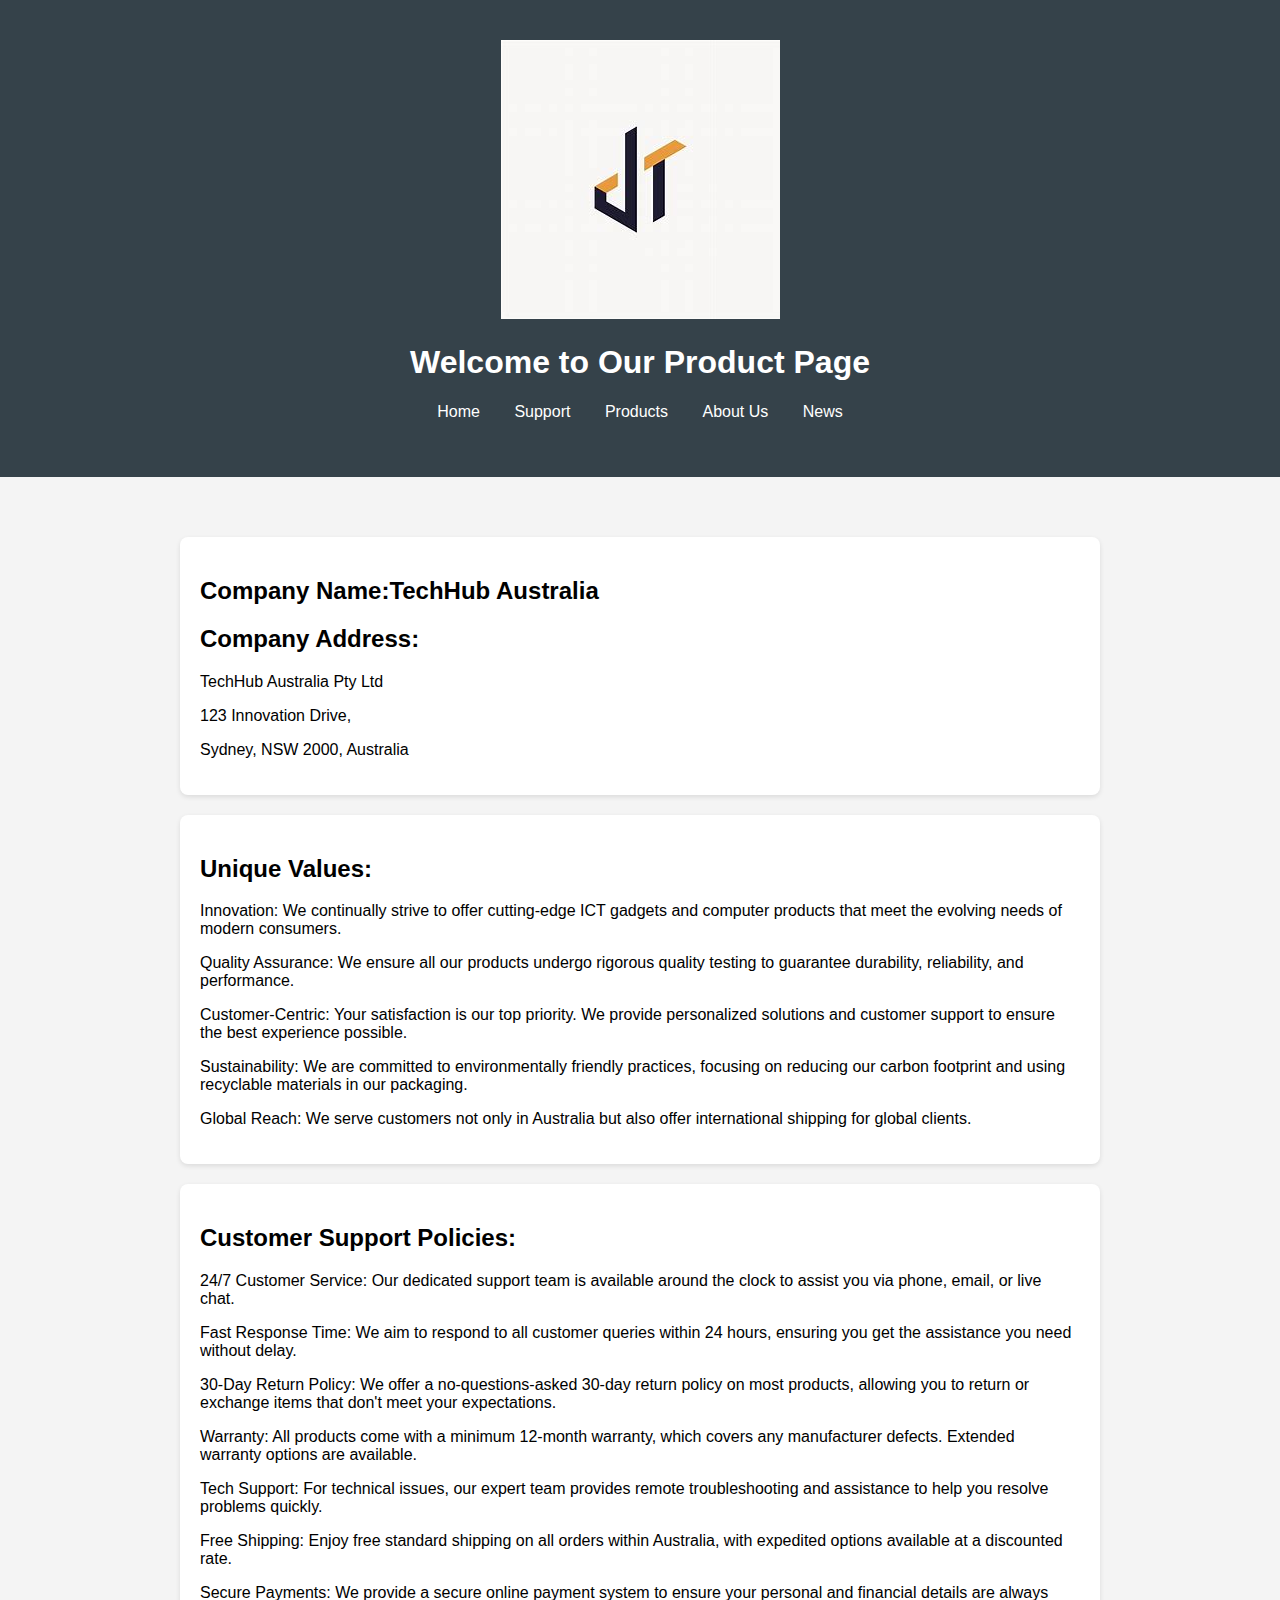
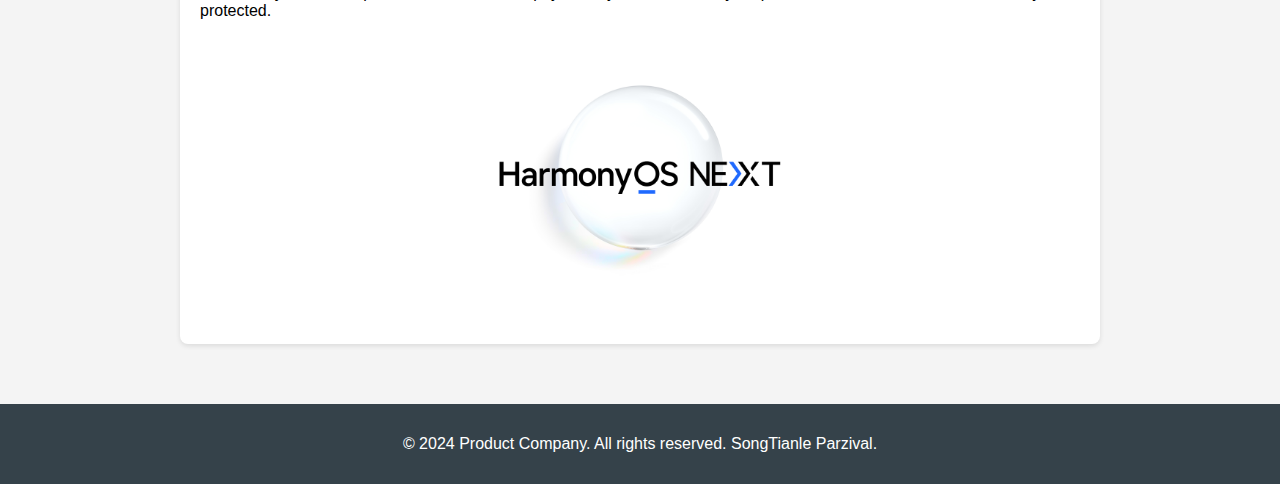
<file: index.html>
<!DOCTYPE html>
<html lang="en">
<head>
    <meta charset="UTF-8">
    <meta name="viewport" content="width=device-width, initial-scale=1.0">
    <title>Home - Product Company</title>
    <link rel="stylesheet" href="styles.css">
</head>
<body>
    <header>
        <img src="logo.png" alt="Company Logo">
        <h1>Welcome to Our Product Page</h1>
        <nav>
            <ul>
                <li><a href="index.html">Home</a></li>
                <li><a href="support.html">Support</a></li>
                <li><a href="products.html">Products</a></li>
                <li><a href="about.html">About Us</a></li>
                <li><a href="news.html">News</a></li>
            </ul>
        </nav>
    </header>
    <main>
        <section class="intro">
            <h2>Company Name:TechHub Australia</h2>
            <h2>Company Address:</h2>
            <p>TechHub Australia Pty Ltd
            <p>123 Innovation Drive,
            <p>Sydney, NSW 2000, Australia</p>
        </section>
        <section>
            <h2>Unique Values:</h2>
            <p>Innovation: We continually strive to offer cutting-edge ICT gadgets and computer products that meet the evolving needs of modern consumers.
            <p>Quality Assurance: We ensure all our products undergo rigorous quality testing to guarantee durability, reliability, and performance.
            <p>Customer-Centric: Your satisfaction is our top priority. We provide personalized solutions and customer support to ensure the best experience possible.
            <p>Sustainability: We are committed to environmentally friendly practices, focusing on reducing our carbon footprint and using recyclable materials in our packaging.
            <p>Global Reach: We serve customers not only in Australia but also offer international shipping for global clients.</p>
        </section>
        <section>
            <h2>Customer Support Policies:</h2>
            <p>24/7 Customer Service: Our dedicated support team is available around the clock to assist you via phone, email, or live chat.
            <p>Fast Response Time: We aim to respond to all customer queries within 24 hours, ensuring you get the assistance you need without delay.
            <p>30-Day Return Policy: We offer a no-questions-asked 30-day return policy on most products, allowing you to return or exchange items that don't meet your expectations.
            <p>Warranty: All products come with a minimum 12-month warranty, which covers any manufacturer defects. Extended warranty options are available.
            <p>Tech Support: For technical issues, our expert team provides remote troubleshooting and assistance to help you resolve problems quickly.
            <p>Free Shipping: Enjoy free standard shipping on all orders within Australia, with expedited options available at a discounted rate.
            <p>Secure Payments: We provide a secure online payment system to ensure your personal and financial details are always protected.</p>
            <img src="about_us_image.jpg" alt="About Us" class="about-image"> <!-- Add this line -->
        </section>
    </main>
    
    <footer>
        <p>&copy; 2024 Product Company. All rights reserved. SongTianle Parzival.</p>
    </footer>
</body>
</html>
</file>
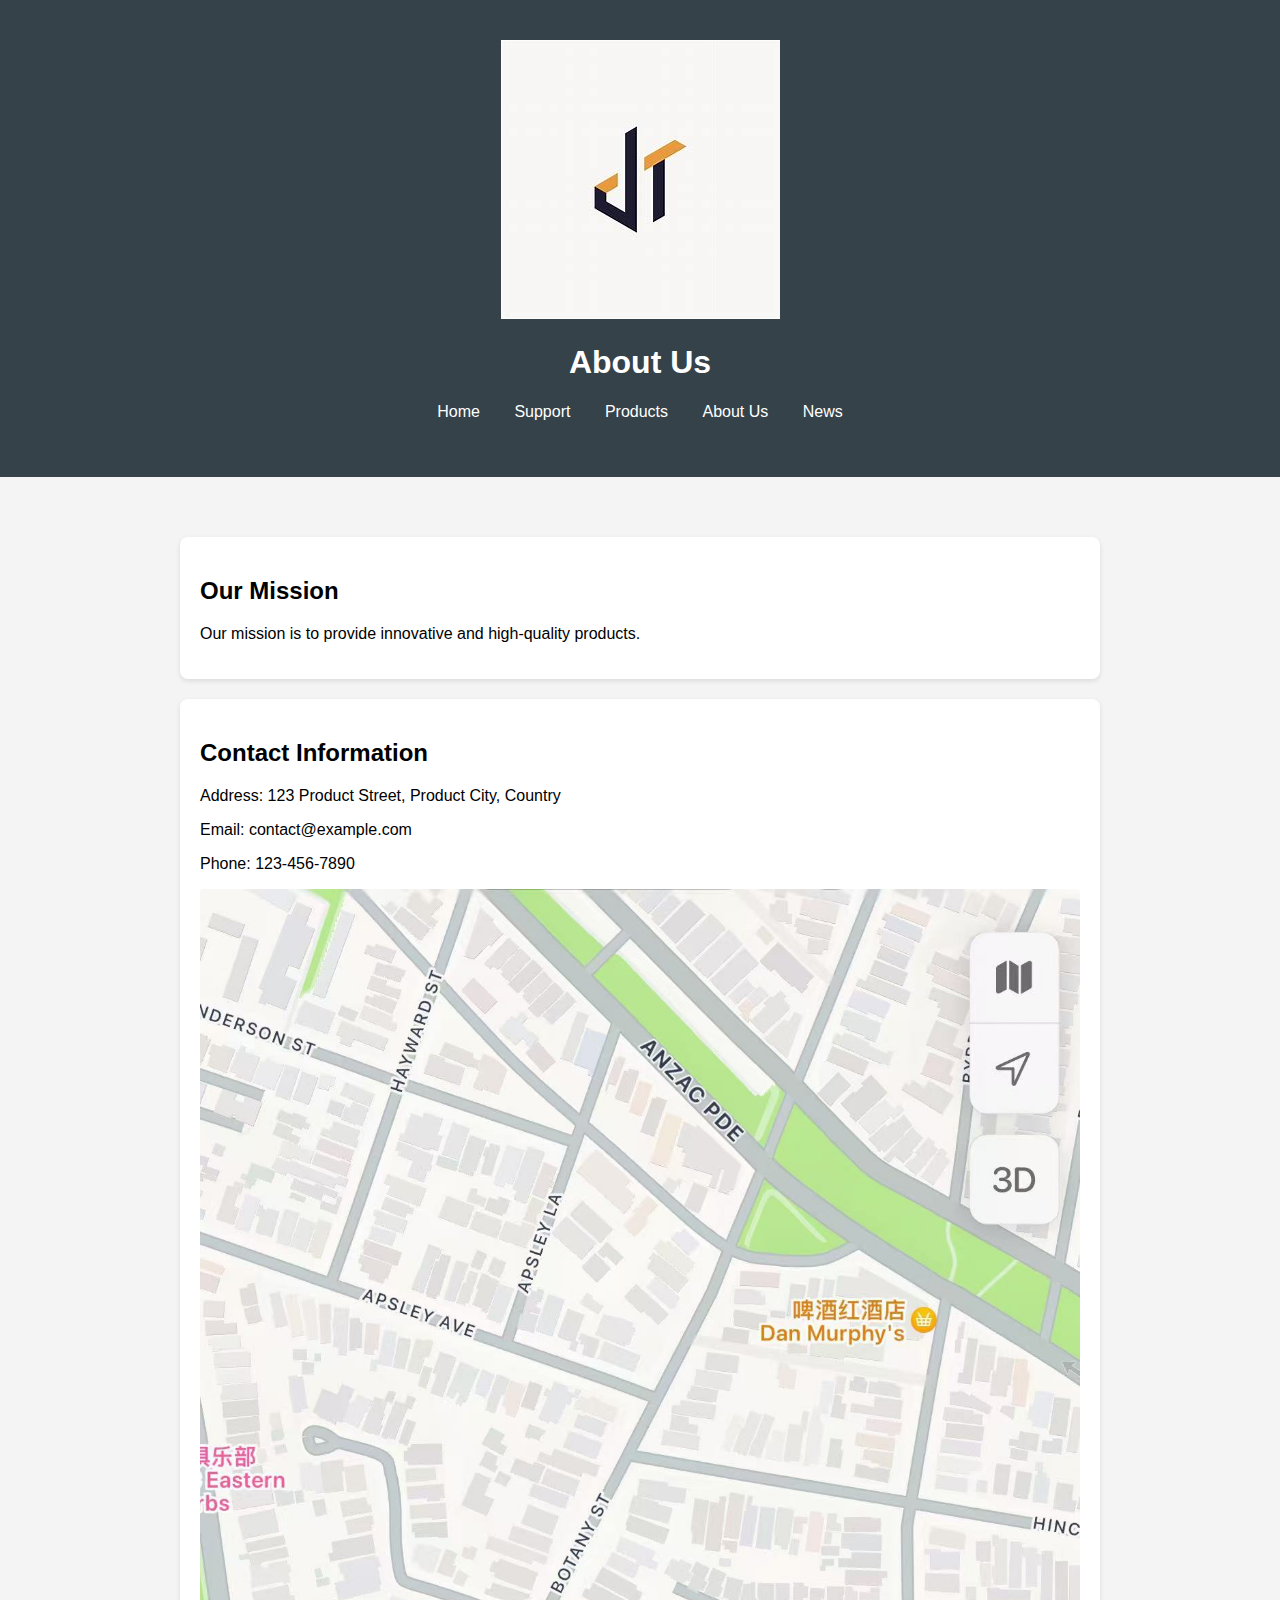
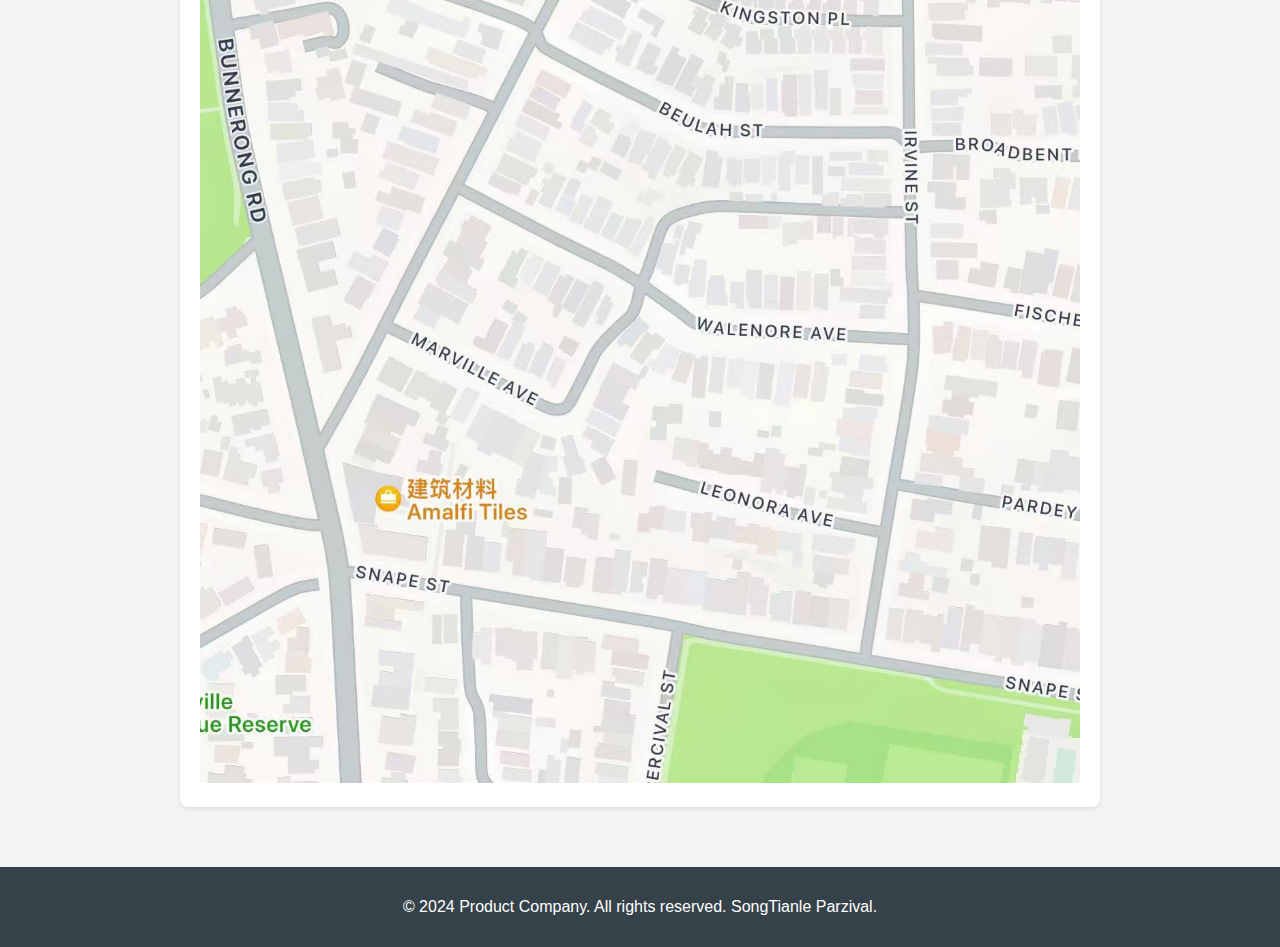
<file: about.html>
<!DOCTYPE html>
<html lang="en">
<head>
    <meta charset="UTF-8">
    <meta name="viewport" content="width=device-width, initial-scale=1.0">
    <title>About Us - Product Company</title>
    <link rel="stylesheet" href="styles.css">
</head>
<body>
    <header>
        <img src="logo.png" alt="Company Logo">
        <h1>About Us</h1>
        <nav>
            <ul>
                <li><a href="index.html">Home</a></li>
                <li><a href="support.html">Support</a></li>
                <li><a href="products.html">Products</a></li>
                <li><a href="about.html">About Us</a></li>
                <li><a href="news.html">News</a></li>
            </ul>
        </nav>
    </header>
    <main>
        <section>
            <h2>Our Mission</h2>
            <p>Our mission is to provide innovative and high-quality products.</p>
        </section>
        <section>
            <h2>Contact Information</h2>
            <p>Address: 123 Product Street, Product City, Country</p>
            <p>Email: contact@example.com</p>
            <p>Phone: 123-456-7890</p>
            <img src="map.jpg" alt="Company Location" class="map-image">
        </section>
    </main>
    <footer>
        <p>&copy; 2024 Product Company. All rights reserved. SongTianle Parzival.</p>
    </footer>
</body>
</html>
</file>
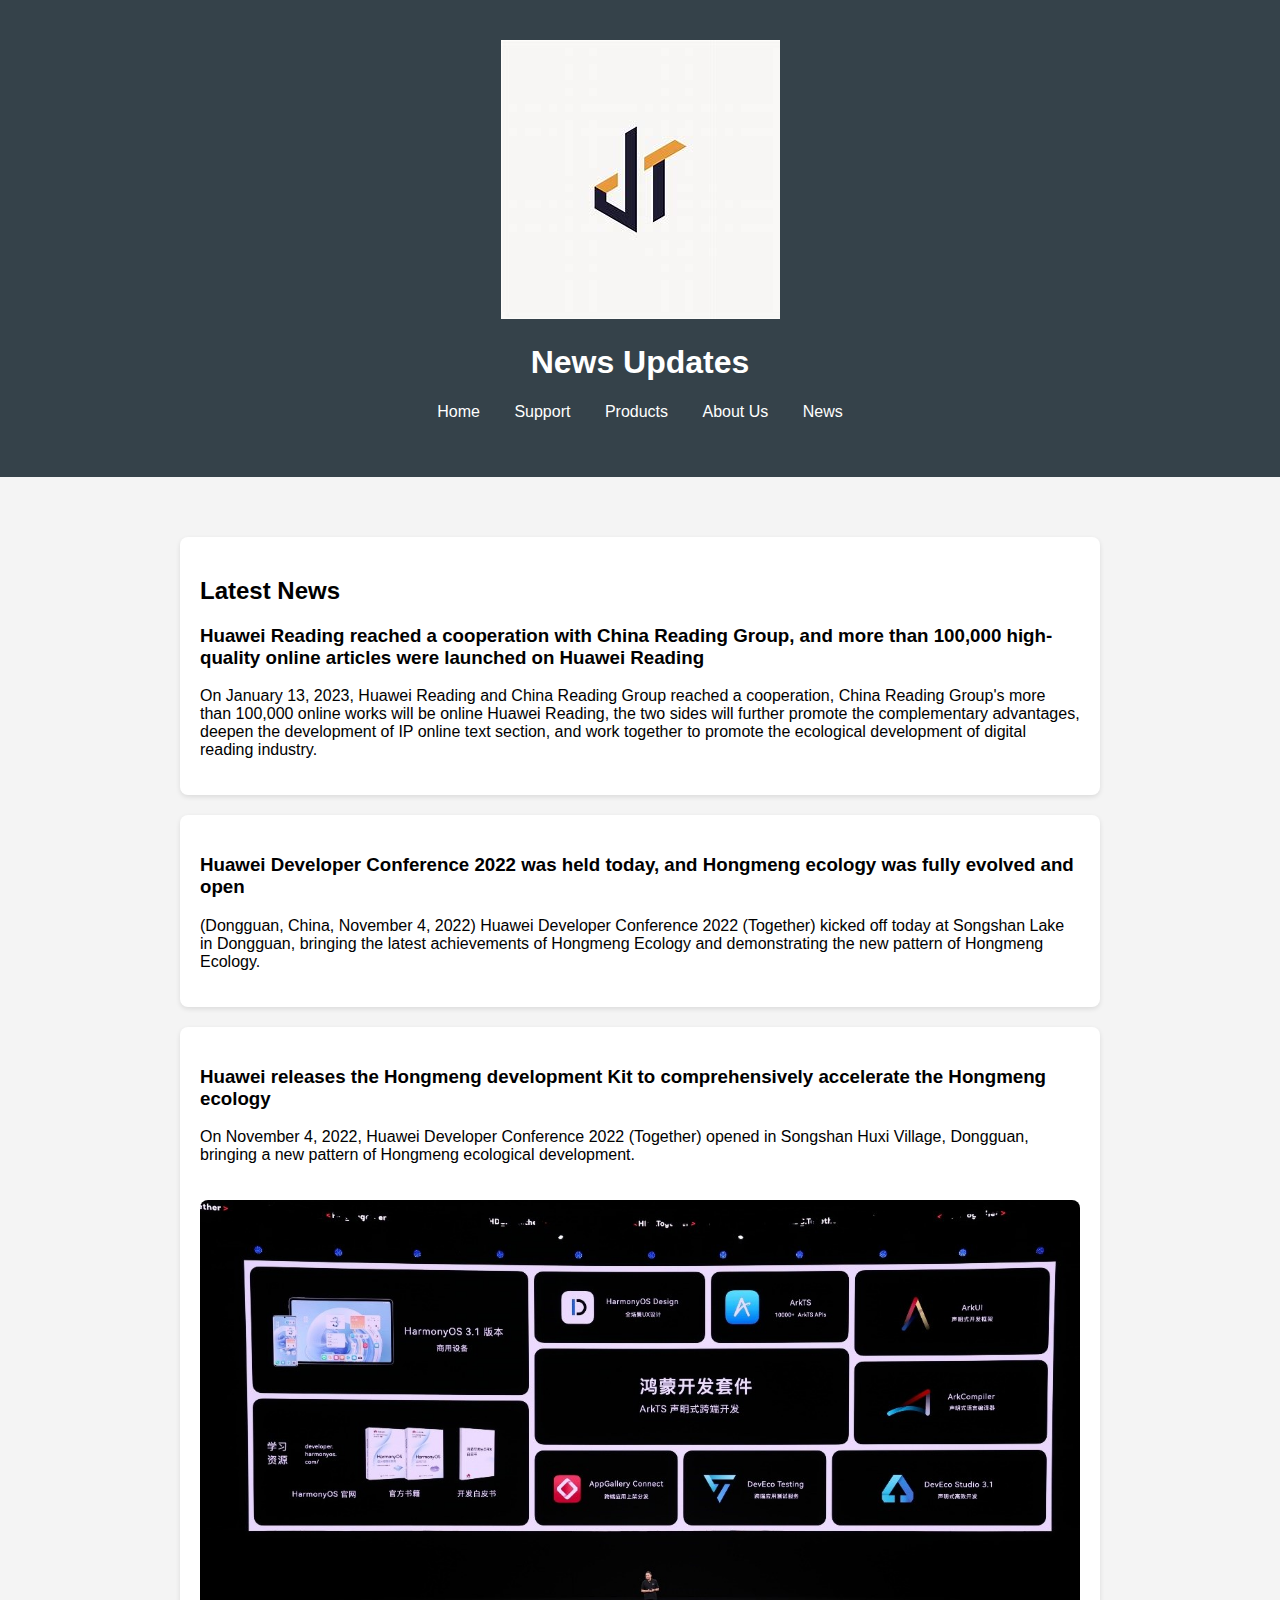
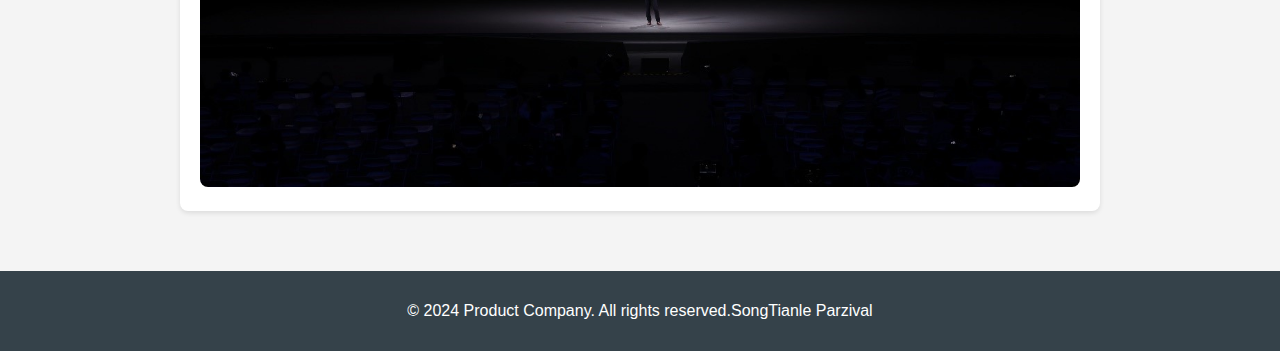
<file: news.html>
<!DOCTYPE html>
<html lang="en">
<head>
    <meta charset="UTF-8">
    <meta name="viewport" content="width=device-width, initial-scale=1.0">
    <title>News - Product Company</title>
    <link rel="stylesheet" href="styles.css">
</head>
<body>
    <header>
        <img src="logo.png" alt="Company Logo">
        <h1>News Updates</h1>
        <nav>
            <ul>
                <li><a href="index.html">Home</a></li>
                <li><a href="support.html">Support</a></li>
                <li><a href="products.html">Products</a></li>
                <li><a href="about.html">About Us</a></li>
                <li><a href="news.html">News</a></li>
            </ul>
        </nav>
    </header>
    <main>
        <section>
            <h2>Latest News</h2>
            <article>
                <h3>Huawei Reading reached a cooperation with China Reading Group, and more than 100,000 high-quality online articles were launched on Huawei Reading</h3>
                <p>On January 13, 2023, Huawei Reading and China Reading Group reached a cooperation, China Reading Group's more than 100,000 online works will be online Huawei Reading, the two sides will further promote the complementary advantages, deepen the development of IP online text section, and work together to promote the ecological development of digital reading industry.</p>
            </article>
        </section>
        <section>
            <article>
                <h3>Huawei Developer Conference 2022 was held today, and Hongmeng ecology was fully evolved and open</h3>
                <p>(Dongguan, China, November 4, 2022) Huawei Developer Conference 2022 (Together) kicked off today at Songshan Lake in Dongguan, bringing the latest achievements of Hongmeng Ecology and demonstrating the new pattern of Hongmeng Ecology.</p>
            </article>
        </section>
        <section>
            <article>
                <h3>Huawei releases the Hongmeng development Kit to comprehensively accelerate the Hongmeng ecology</h3>
                <p>On November 4, 2022, Huawei Developer Conference 2022 (Together) opened in Songshan Huxi Village, Dongguan, bringing a new pattern of Hongmeng ecological development.</p>
            </article>
            <img src="latest_news_image.jpg" alt="Latest News" class="news-image"> <!-- Add this line -->
        </section>
    </main>
    
    <footer>
        <p>&copy; 2024 Product Company. All rights reserved.SongTianle Parzival</p>
    </footer>
</body>
</html>
</file>
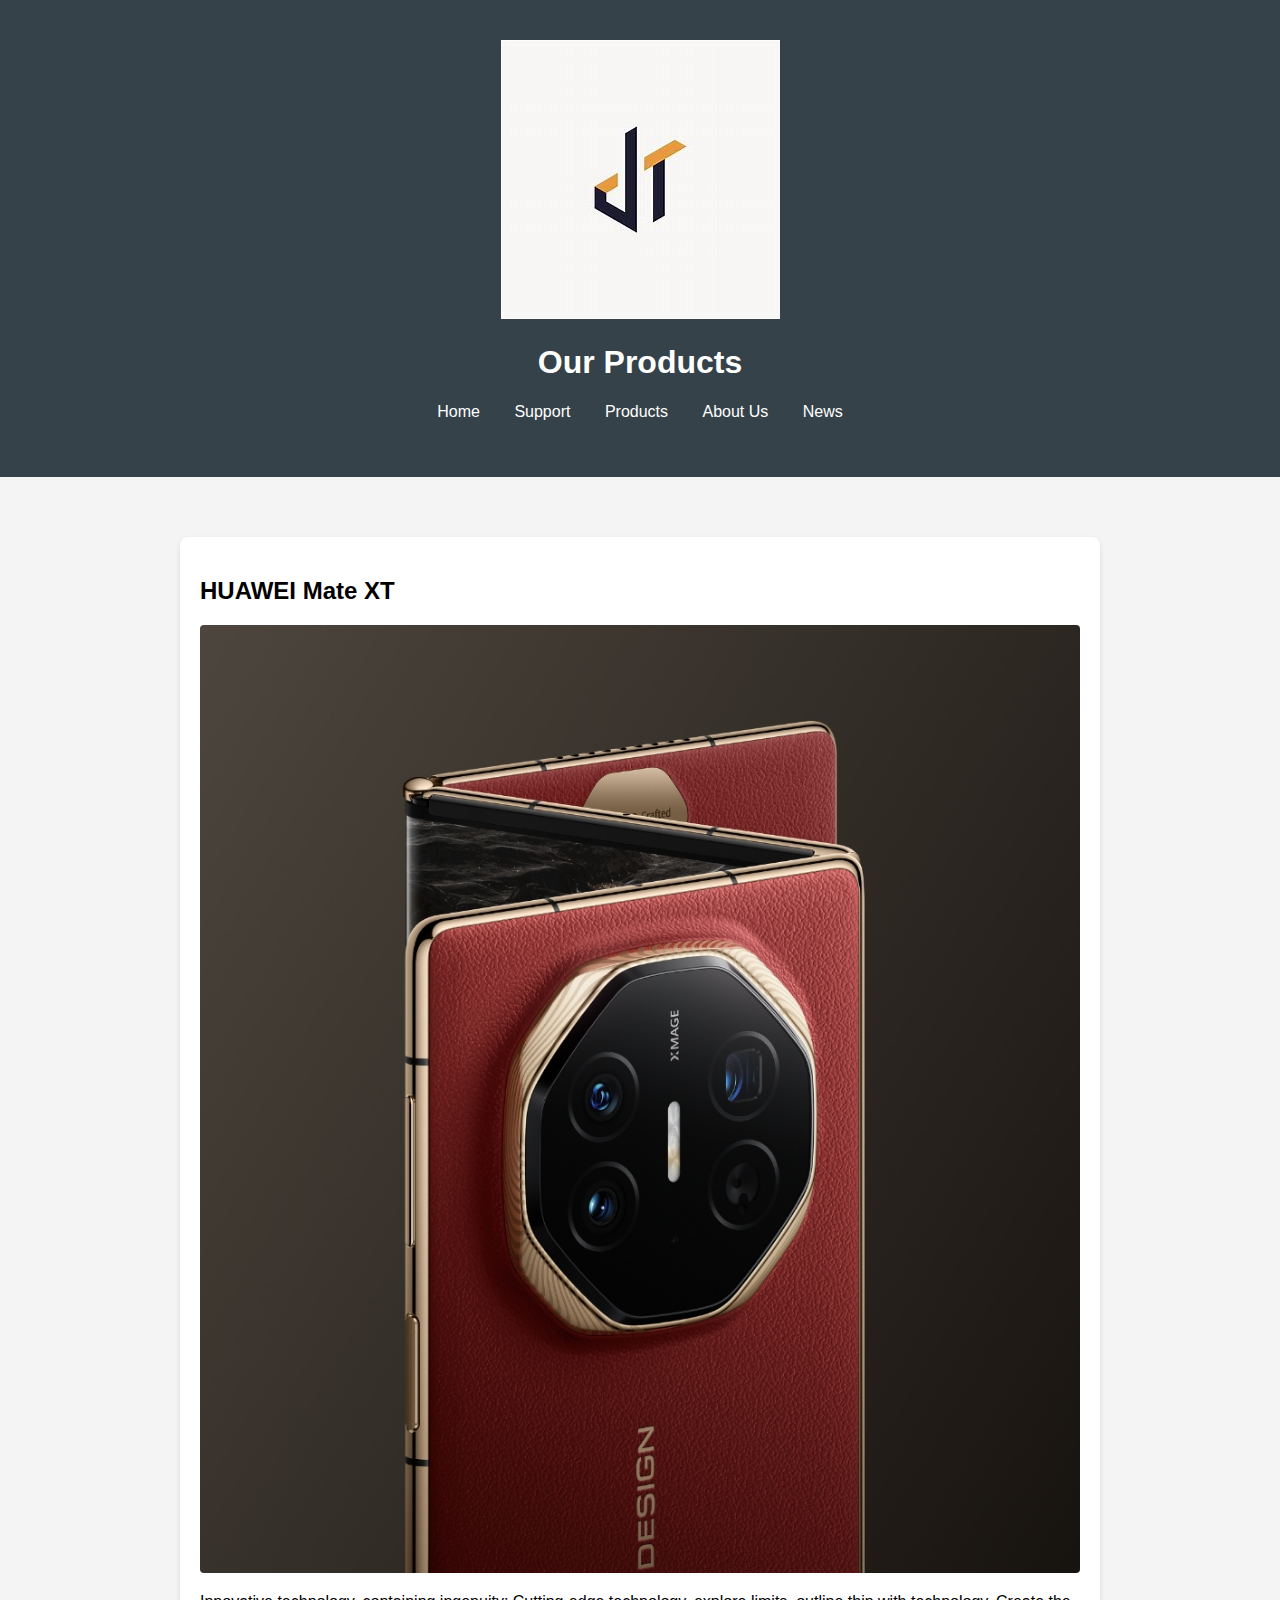
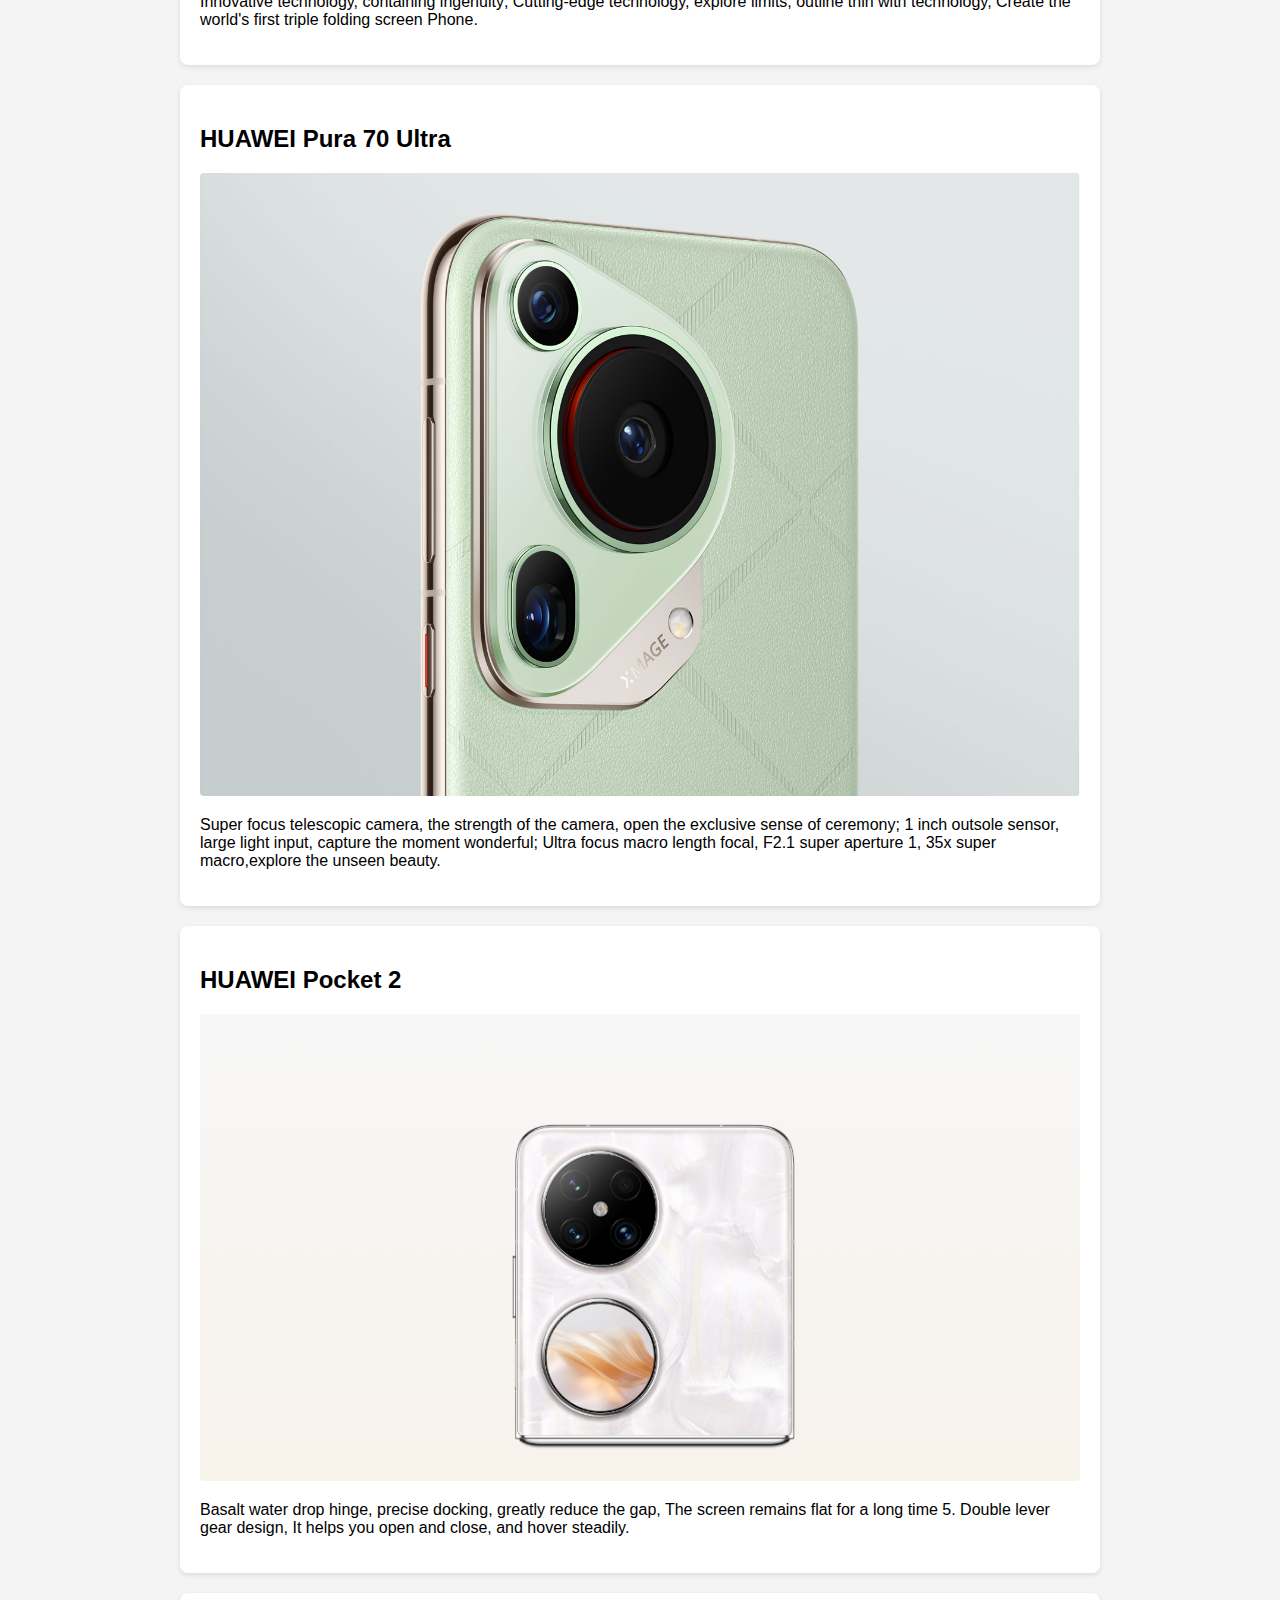
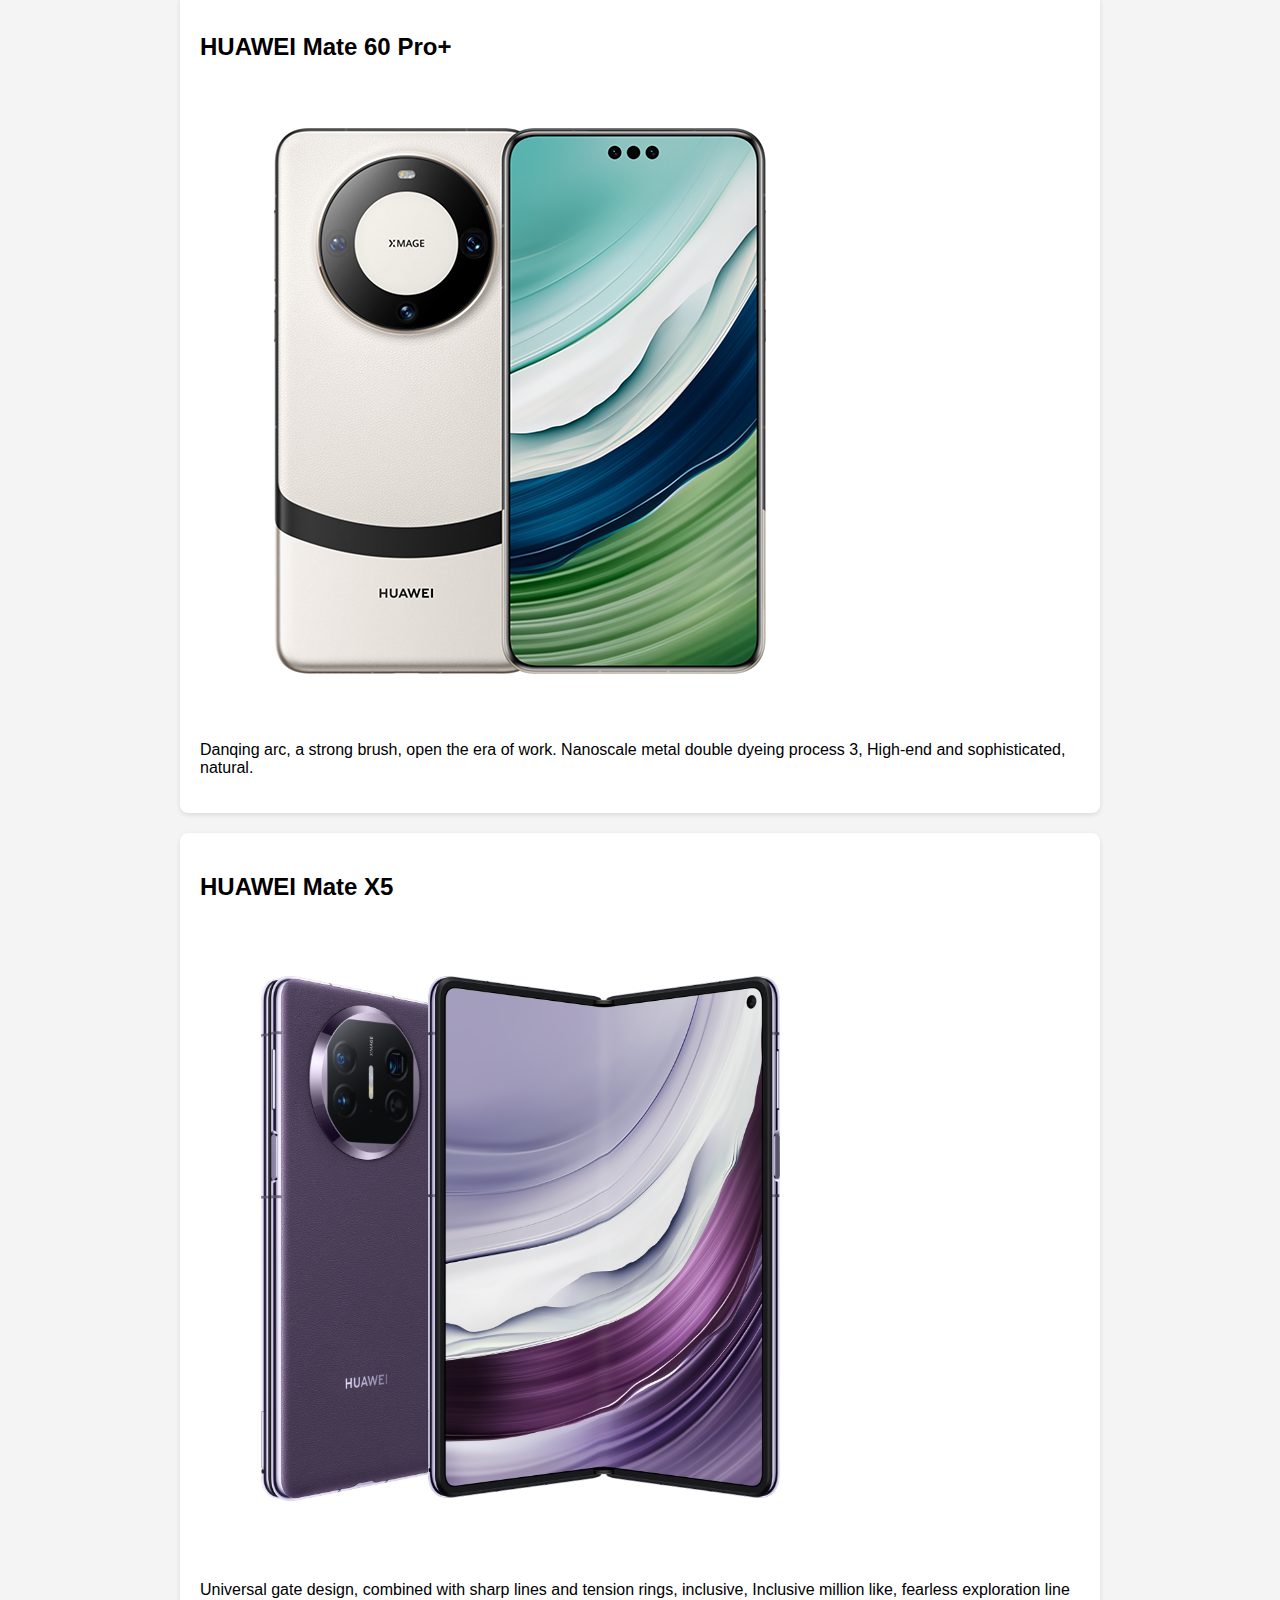
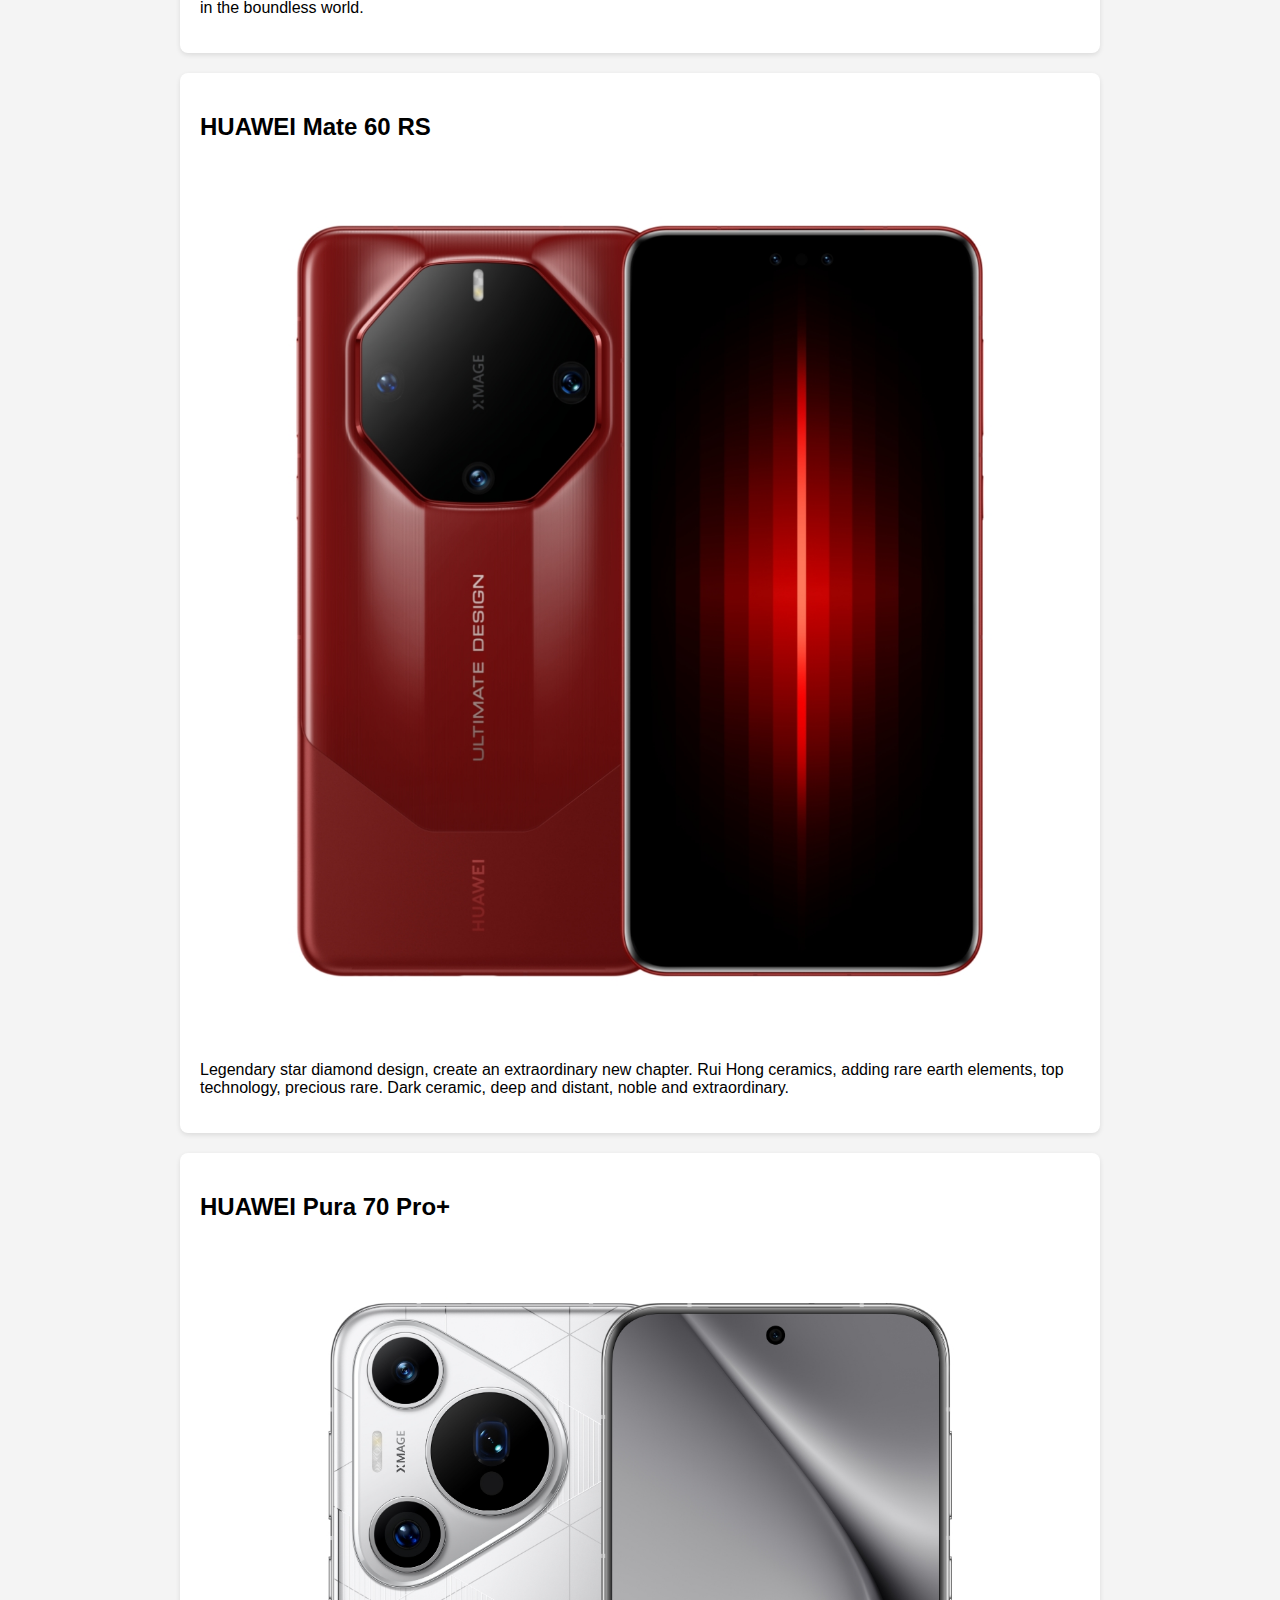
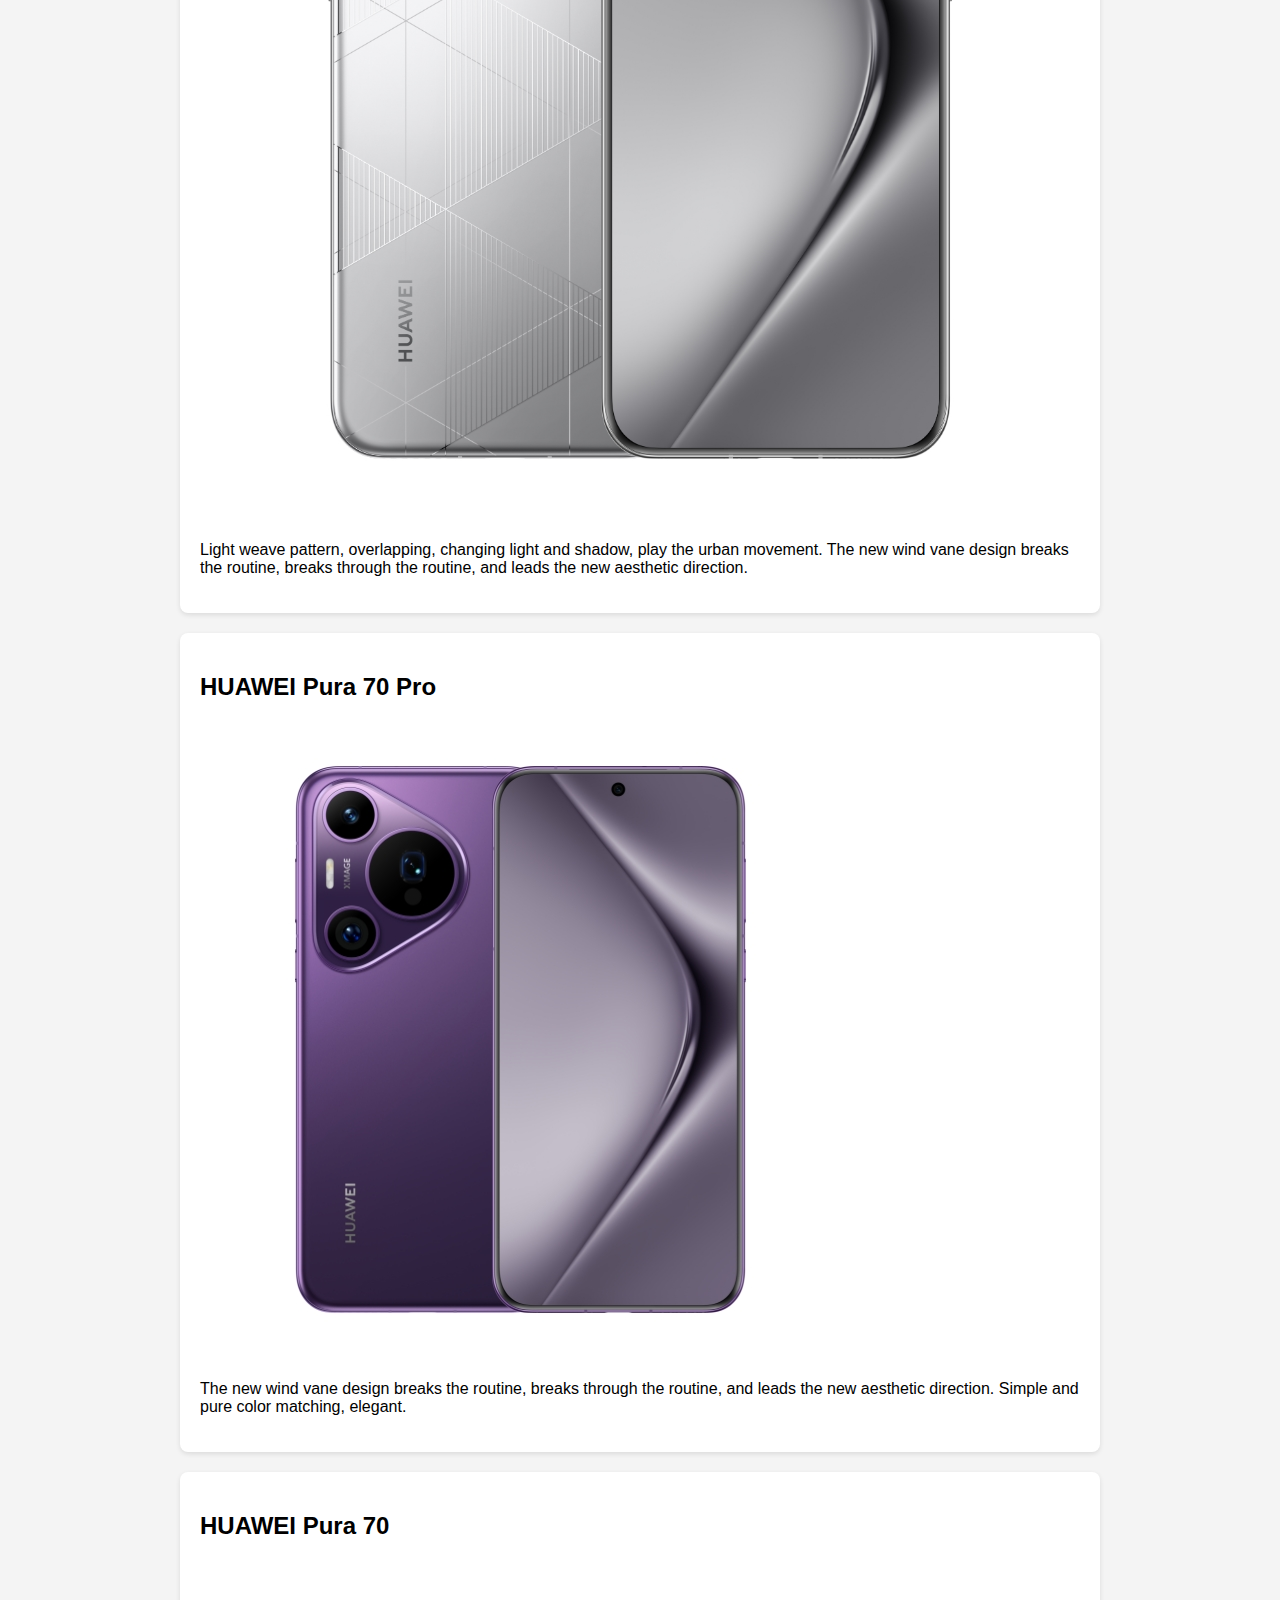
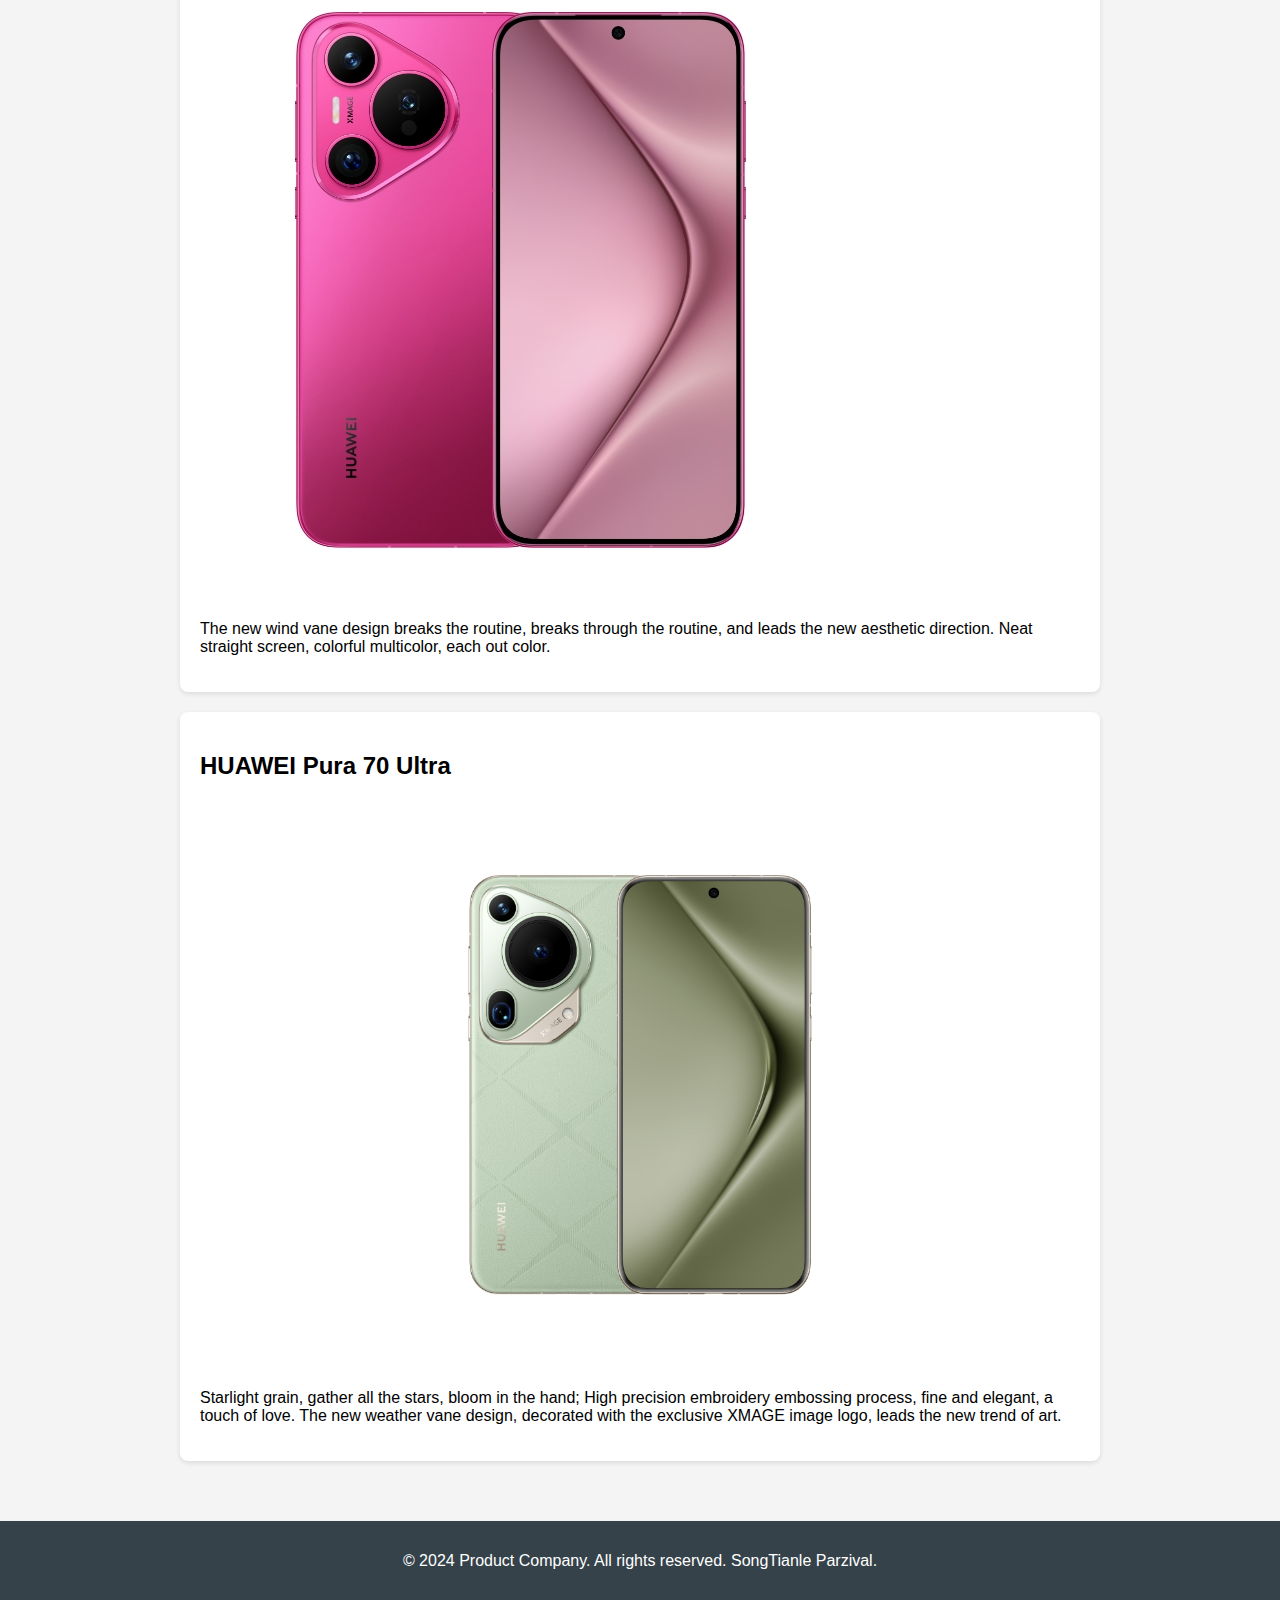
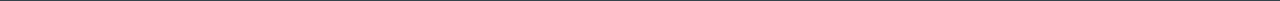
<file: products.html>
<!DOCTYPE html>
<html lang="en">
<head>
    <meta charset="UTF-8">
    <meta name="viewport" content="width=device-width, initial-scale=1.0">
    <title>Products - Product Company</title>
    <link rel="stylesheet" href="styles.css">
</head>
<body>
    <header>
        <img src="logo.png" alt="Company Logo">
        <h1>Our Products</h1>
        <nav>
            <ul>
                <li><a href="index.html">Home</a></li>
                <li><a href="support.html">Support</a></li>
                <li><a href="products.html">Products</a></li>
                <li><a href="about.html">About Us</a></li>
                <li><a href="news.html">News</a></li>
            </ul>
        </nav>
    </header>
    <main>
        <section class="product">
            <h2>HUAWEI Mate XT</h2>
            <img src="product1.jpg" alt="Product One" class="product-image">
            <p>Innovative technology, containing ingenuity; Cutting-edge technology, explore limits, outline thin with technology,
                Create the world's first triple folding screen Phone.</p>
        </section>
        <section class="product">
            <h2>HUAWEI Pura 70 Ultra</h2>
            <img src="product2.jpg" alt="Product Two" class="product-image">
            <p>Super focus telescopic camera, the strength of the camera, open the exclusive sense of ceremony;
                1 inch outsole sensor, large light input, capture the moment wonderful;
                Ultra focus macro length focal, F2.1 super aperture 1, 35x super macro,explore the unseen beauty.</p>
        </section>
        <section class="product">
            <h2>HUAWEI Pocket 2</h2>
            <img src="product3.jpg" alt="Product Three" class="product-image">
            <p>Basalt water drop hinge, precise docking, greatly reduce the gap,
                The screen remains flat for a long time 5. Double lever gear design,
                It helps you open and close, and hover steadily.</p>
        </section>
        <section class="product">
            <h2>HUAWEI Mate 60 Pro+</h2>
            <img src="product4.jpg" alt="Product Three" class="product-image">
            <p>Danqing arc, a strong brush, open the era of work. Nanoscale metal double dyeing process 3,
                High-end and sophisticated, natural.</p>
        </section>
        <section class="product">
            <h2>HUAWEI Mate X5</h2>
            <img src="product5.jpg" alt="Product Three" class="product-image">
            <p>Universal gate design, combined with sharp lines and tension rings, inclusive,
                Inclusive million like, fearless exploration line in the boundless world.</p>
        </section>
        <section class="product">
            <h2>HUAWEI Mate 60 RS </h2>
            <img src="product6.jpg" alt="Product Three" class="product-image">
            <p>Legendary star diamond design, create an extraordinary new chapter. Rui Hong ceramics, adding rare earth elements, top technology, precious rare.
                Dark ceramic, deep and distant, noble and extraordinary.</p>
        </section>
        <section class="product">
            <h2>HUAWEI Pura 70 Pro+</h2>
            <img src="product7.jpg" alt="Product Three" class="product-image">
            <p>Light weave pattern, overlapping, changing light and shadow, play the urban movement.
                The new wind vane design breaks the routine, breaks through the routine, and leads the new aesthetic direction.</p>
        </section>
        <section class="product">
            <h2>HUAWEI Pura 70 Pro</h2>
            <img src="product8.jpg" alt="Product Three" class="product-image">
            <p>The new wind vane design breaks the routine, breaks through the routine, and leads the new aesthetic direction. Simple and pure color matching, elegant.</p>
        </section>
        <section class="product">
            <h2>HUAWEI Pura 70</h2>
            <img src="product9.jpg" alt="Product Three" class="product-image">
            <p>The new wind vane design breaks the routine, breaks through the routine, and leads the new aesthetic direction. Neat straight screen, colorful multicolor, each out color.</p>
        </section>
        <section class="product">
            <h2>HUAWEI Pura 70 Ultra</h2>
            <img src="product10.jpg" alt="Product Three" class="product-image">
            <p>Starlight grain, gather all the stars, bloom in the hand; High precision embroidery embossing process, fine and elegant, a touch of love.
                The new weather vane design, decorated with the exclusive XMAGE image logo, leads the new trend of art.</p>
        </section>
    </main>
    <footer>
        <p>&copy; 2024 Product Company. All rights reserved. SongTianle Parzival.</p>
    </footer>
</body>
</html>
</file>
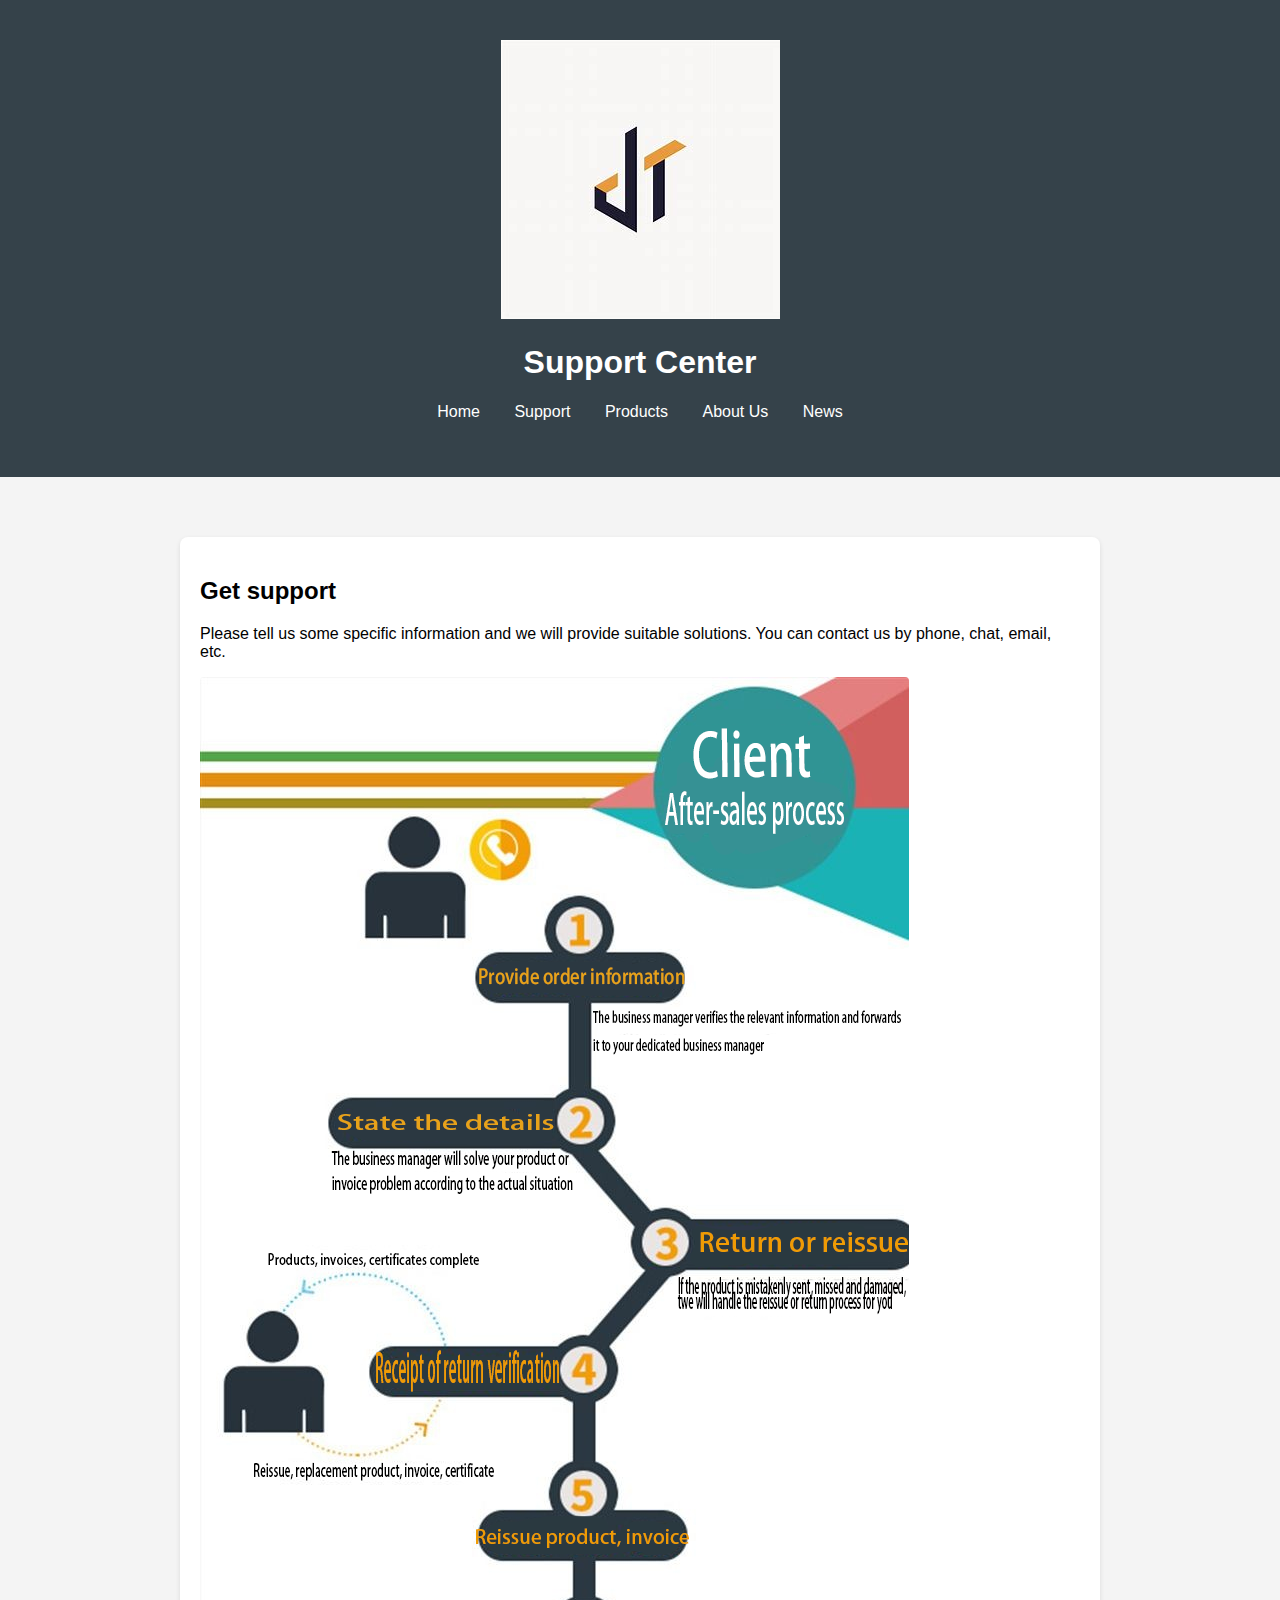
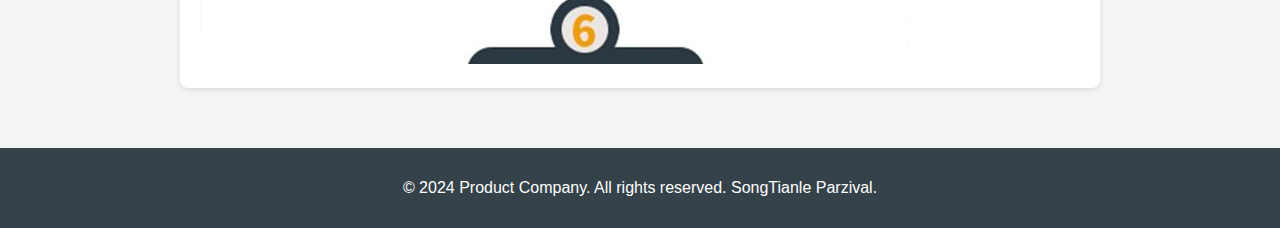
<file: support.html>
<!DOCTYPE html>
<html lang="en">
<head>
    <meta charset="UTF-8">
    <meta name="viewport" content="width=device-width, initial-scale=1.0">
    <title>Support - Product Company</title>
    <link rel="stylesheet" href="styles.css">
</head>
<body>
    <header>
        <img src="logo.png" alt="Company Logo">
        <h1>Support Center</h1>
        <nav>
            <ul>
                <li><a href="index.html">Home</a></li>
                <li><a href="support.html">Support</a></li>
                <li><a href="products.html">Products</a></li>
                <li><a href="about.html">About Us</a></li>
                <li><a href="news.html">News</a></li>
            </ul>
        </nav>
    </header>
    <main>
        <section>
            <h2>Get support</h2>
            <p>Please tell us some specific information and we will provide suitable solutions. You can contact us by phone, chat, email, etc.</p>
            <img src="未标题-1.png" alt="Company Location" class="map-image">
        </section>
    </main>
    <footer>
        <p>&copy; 2024 Product Company. All rights reserved. SongTianle Parzival.</p>
    </footer>
</body>
</html>
</file>
<file: styles.css>
* {
    box-sizing: border-box;
}

body {
    font-family: 'Arial', sans-serif;
    margin: 0;
    padding: 0;
    background-color: #f4f4f4;
}

header {
    background-color: #35424a;
    color: white;
    padding: 40px;
    text-align: center;
}

nav ul {
    list-style-type: none;
    padding: 0;
}

nav ul li {
    display: inline;
    margin: 0 15px;
}

nav ul li a {
    color: white;
    text-decoration: none;
    transition: color 0.3s;
}

nav ul li a:hover {
    color: #e8491d;
}

main {
    padding: 40px;
    max-width: 1000px;
    margin: auto;
}

.intro, .product, section {
    background: white;
    margin: 20px 0;
    padding: 20px;
    border-radius: 8px;
    box-shadow: 0 2px 5px rgba(0, 0, 0, 0.1);
}

.product-image, .map-image {
    max-width: 100%;
    height: auto;
    border-radius: 4px;
}

footer {
    text-align: center;
    padding: 15px;
    background-color: #35424a;
    color: white;
    position: relative;
    bottom: 0;
    width: 100
}
.about-image, .news-image {
    max-width: 100%;
    height: auto;
    margin-top: 20px;
    border-radius: 8px;
}
</file>
